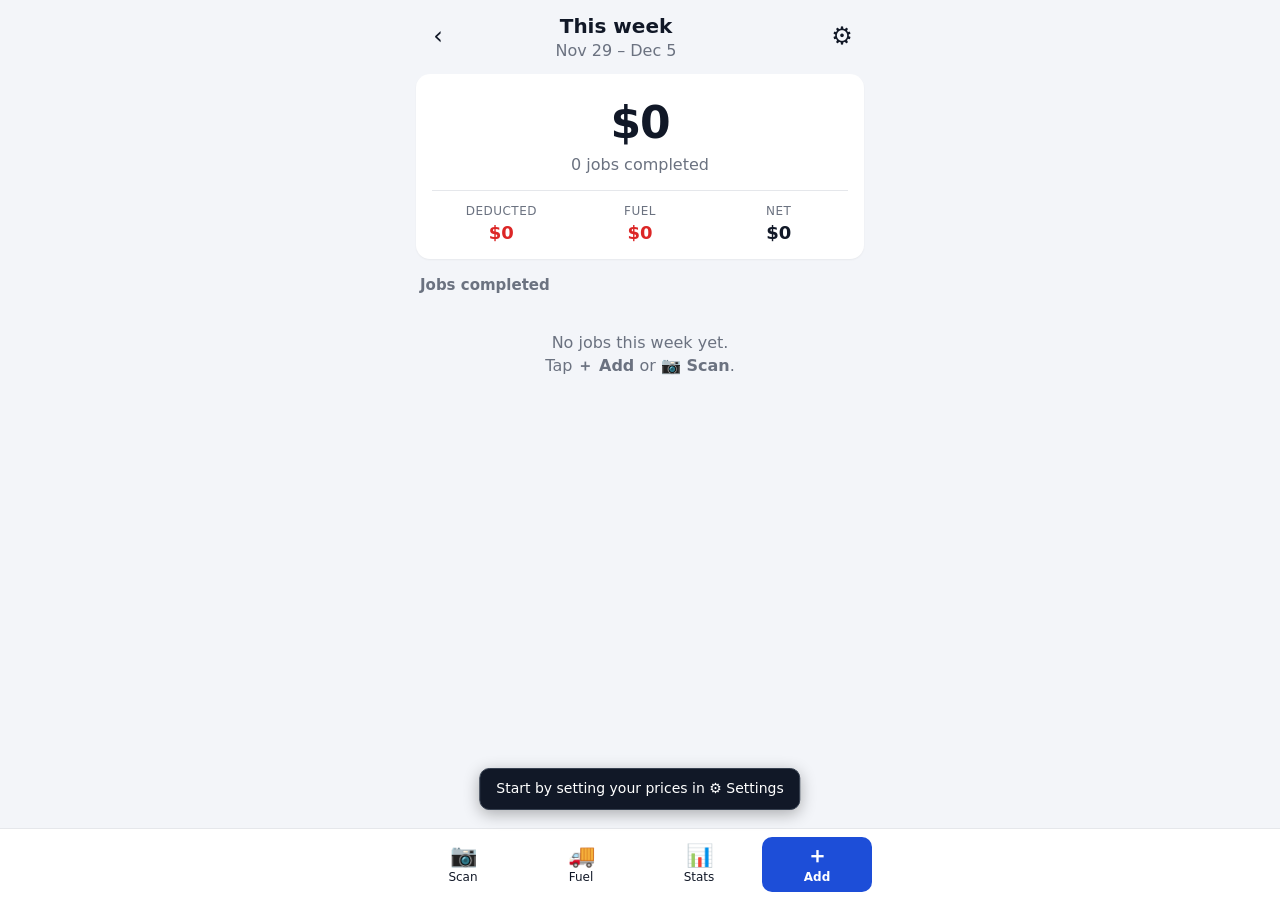
<file: job-tracker/index.html>
<!doctype html>
<html lang="en">
<head>
  <meta charset="utf-8">
  <meta name="viewport" content="width=device-width, initial-scale=1, viewport-fit=cover">
  <meta name="theme-color" content="#1d4ed8">
  <title>Job Tracker</title>
  <link rel="manifest" href="manifest.json">
  <link rel="icon" href="icon.svg" type="image/svg+xml">
  <link rel="apple-touch-icon" href="icon-192.png">
  <link rel="stylesheet" href="style.css">
</head>
<body>
  <!-- ===== Week view ===== -->
  <main id="view-week" class="view">
    <header class="top">
      <button class="icon-btn" id="prev-week" aria-label="Previous week">‹</button>
      <div class="title">
        <h1 id="week-title">This week</h1>
        <div id="week-range" class="muted"></div>
      </div>
      <button class="icon-btn" id="next-week" aria-label="Next week">›</button>
      <button class="icon-btn" id="open-settings" aria-label="Settings">⚙</button>
    </header>

    <section class="hero">
      <div id="week-gross" class="big">$0</div>
      <div id="week-count" class="muted">0 jobs completed</div>
      <div class="breakdown">
        <div><span>Deducted</span><b id="week-deducted" class="neg">$0</b></div>
        <div><span>Fuel</span><b id="week-fuel" class="neg">$0</b></div>
        <div><span>Net</span><b id="week-net">$0</b></div>
      </div>
    </section>

    <div id="backup-banner" class="banner" hidden>
      <span>No backup in 14+ days.</span>
      <button class="link" data-action="export-json">Back up now</button>
    </div>

    <section>
      <h2 class="section-title">Jobs completed</h2>
      <div id="week-list" class="list"></div>
    </section>
  </main>

  <!-- ===== Stats view ===== -->
  <main id="view-stats" class="view" hidden>
    <header class="top">
      <div class="title"><h1>Statistics</h1></div>
      <button class="icon-btn" id="open-settings-2" aria-label="Settings">⚙</button>
    </header>
    <div id="stats-periods" class="chips"></div>
    <div id="stats-body"></div>
  </main>

  <!-- ===== Bottom bar ===== -->
  <nav class="bottom">
    <button id="btn-scan"><span class="ico">📷</span><span>Scan</span></button>
    <button id="btn-fuel"><span class="ico">🚚</span><span>Fuel</span></button>
    <button id="btn-stats"><span class="ico">📊</span><span id="btn-stats-label">Stats</span></button>
    <button id="btn-add" class="primary"><span class="ico">＋</span><span>Add</span></button>
  </nav>

  <input type="file" id="scan-camera" accept="image/*" capture="environment" hidden>
  <input type="file" id="scan-file" accept="image/*" hidden>
  <input type="file" id="import-file" accept="application/json,.json" hidden>

  <!-- ===== Job sheet ===== -->
  <dialog id="job-sheet" class="sheet">
    <form method="dialog" id="job-form">
      <header class="sheet-head">
        <h2 id="job-sheet-title">Add job</h2>
        <button type="button" class="icon-btn" data-close aria-label="Close">✕</button>
      </header>
      <div id="job-scan-status" class="status" hidden></div>

      <label class="field-label">Job type</label>
      <div id="job-types" class="seg wrap"></div>

      <div id="job-levels-wrap">
        <label class="field-label">Level</label>
        <div id="job-levels" class="seg"></div>
      </div>

      <div class="row2">
        <label>Job ID<input id="job-id" inputmode="numeric" autocomplete="off" placeholder="208332"></label>
        <label>Date<input id="job-date" type="date" required></label>
      </div>
      <div id="job-dup" class="warn" hidden></div>
      <label>Address<input id="job-address" autocomplete="off" placeholder="4565 S 23rd St, Milwaukee, WI 53221"></label>
      <div class="row2">
        <label>Price $<input id="job-price" inputmode="decimal" placeholder="0.00"></label>
        <label>Time window<input id="job-time" autocomplete="off" placeholder="3 - 4 PM"></label>
      </div>
      <label>Notes<input id="job-notes" autocomplete="off"></label>
      <div id="job-wo" class="muted small"></div>
      <details id="job-raw" hidden><summary>Show recognized text</summary><pre></pre></details>

      <div class="actions">
        <button type="button" id="job-delete" class="danger" hidden>Delete</button>
        <button type="submit" class="primary grow">Save</button>
      </div>
    </form>
  </dialog>

  <!-- ===== Expense sheet ===== -->
  <dialog id="exp-sheet" class="sheet">
    <form method="dialog" id="exp-form">
      <header class="sheet-head">
        <h2 id="exp-sheet-title">Add expense</h2>
        <button type="button" class="icon-btn" data-close aria-label="Close">✕</button>
      </header>
      <div class="seg" id="exp-kind">
        <button type="button" data-kind="fuel">⛽ Fuel</button>
        <button type="button" data-kind="deduction">➖ Deduction</button>
      </div>
      <div id="exp-ded-fields">
        <label>Charge<select id="exp-charge"></select></label>
        <label id="exp-name-wrap">Name<input id="exp-name" autocomplete="off" placeholder="e.g. Modem not returned"></label>
        <label>Related job ID<input id="exp-jobid" inputmode="numeric" autocomplete="off"></label>
      </div>
      <div class="row2">
        <label>Amount $<input id="exp-amount" inputmode="decimal" placeholder="0.00" required></label>
        <label>Date<input id="exp-date" type="date" required></label>
      </div>
      <label id="exp-gal-wrap">Gallons<input id="exp-gallons" inputmode="decimal" placeholder="optional"></label>
      <label>Note<input id="exp-note" autocomplete="off"></label>
      <div class="actions">
        <button type="button" id="exp-delete" class="danger" hidden>Delete</button>
        <button type="submit" class="primary grow">Save</button>
      </div>
    </form>
  </dialog>

  <!-- ===== Scan choice ===== -->
  <dialog id="scan-sheet" class="sheet">
    <header class="sheet-head">
      <h2>Scan work order</h2>
      <button type="button" class="icon-btn" data-close aria-label="Close">✕</button>
    </header>
    <p class="muted">Use the job card or the End of Day Summary.</p>
    <div class="actions col">
      <button id="scan-paste" class="primary">📋 Paste text (most accurate)</button>
      <button id="scan-pick">🖼 Pick screenshot / photo</button>
      <button id="scan-take">📷 Take photo</button>
    </div>
    <details class="howto">
      <summary>How to copy text with Google Lens</summary>
      <ol>
        <li>Take a screenshot of the job card or End of Day Summary.</li>
        <li>Open it in Google Photos → tap <b>Lens</b> → <b>Text</b> → <b>Copy all</b> (or <b>Select all</b> → <b>Copy</b>).</li>
        <li>Come back here → <b>Paste text</b>.</li>
      </ol>
      <p>Tip: if Job Tracker is added to your home screen, you can also tap <b>Share</b> in Lens and pick <b>Job Tracker</b>.</p>
    </details>
  </dialog>

  <!-- ===== Paste text ===== -->
  <dialog id="paste-sheet" class="sheet">
    <form method="dialog" id="paste-form">
      <header class="sheet-head">
        <h2>Paste text</h2>
        <button type="button" class="icon-btn" data-close aria-label="Close">✕</button>
      </header>
      <button type="button" id="paste-clip">📋 Paste from clipboard</button>
      <label>Text<textarea id="paste-text" rows="8" placeholder="Job #208332&#10;3 - 4 PM  RESCUE SI SP&#10;4565 S 23rd St Apt 4, Milwaukee, WI 53221"></textarea></label>
      <div id="paste-msg" class="warn" hidden></div>
      <div class="actions">
        <button type="submit" class="primary grow">Read text</button>
      </div>
    </form>
  </dialog>

  <!-- ===== Crop ===== -->
  <dialog id="crop-sheet" class="sheet full">
    <header class="sheet-head">
      <h2>Select the job card</h2>
      <button type="button" class="icon-btn" data-close aria-label="Close">✕</button>
    </header>
    <p class="muted small">Drag the corners (touch near a corner, no need to hit the dot) so the box covers only the job info. Tap ✕ to cancel.</p>
    <div class="crop-outer">
      <div id="crop-wrap">
        <img id="crop-img" alt="Selected image">
        <div id="crop-box"><i data-h="nw"></i><i data-h="ne"></i><i data-h="sw"></i><i data-h="se"></i></div>
      </div>
    </div>
    <div class="actions">
      <button type="button" id="crop-reset">Whole image</button>
      <button type="button" id="crop-go" class="primary grow">Read text</button>
    </div>
  </dialog>

  <!-- ===== Scan review (several jobs) ===== -->
  <dialog id="review-sheet" class="sheet">
    <form method="dialog" id="review-form">
      <header class="sheet-head">
        <h2 id="review-title">Found jobs</h2>
        <button type="button" class="icon-btn" data-close aria-label="Close">✕</button>
      </header>
      <label>Date for all<input id="review-date" type="date" required></label>
      <div id="review-list" class="list"></div>
      <details id="review-raw"><summary>Show recognized text</summary><pre></pre></details>
      <div class="actions">
        <button type="submit" class="primary grow" id="review-save">Add selected</button>
      </div>
    </form>
  </dialog>

  <!-- ===== Settings ===== -->
  <dialog id="settings-sheet" class="sheet full">
    <header class="sheet-head">
      <h2>Settings</h2>
      <button type="button" class="icon-btn" data-close aria-label="Close">✕</button>
    </header>

    <section class="card">
      <h3>Price for each code</h3>
      <div id="rates"></div>
    </section>

    <section class="card">
      <h3>Charges (deductions)</h3>
      <p class="muted small">One-time charges are picked when you log a deduction. Per week / per job / % are applied automatically (per week only in weeks you worked).</p>
      <div id="charges"></div>
      <button type="button" id="add-charge">＋ Add charge</button>
    </section>

    <section class="card">
      <h3>Job types</h3>
      <p class="muted small">Scan words: words in the work-order code that mean this type (comma separated).</p>
      <div id="types"></div>
      <button type="button" id="add-type">＋ Add job type</button>
    </section>

    <section class="card">
      <h3>Level scan words</h3>
      <div id="levels"></div>
    </section>

    <section class="card">
      <h3>Data</h3>
      <p class="muted small" id="data-info"></p>
      <div class="actions col">
        <button type="button" data-action="export-json">⬇ Export backup (JSON)</button>
        <button type="button" data-action="import-json">⬆ Import backup</button>
        <button type="button" data-action="export-csv">⬇ Export jobs CSV</button>
        <button type="button" data-action="clear-learned" id="clear-learned">Forget scan corrections</button>
        <button type="button" data-action="wipe" class="danger">Delete all data</button>
      </div>
    </section>
  </dialog>

  <div id="toast" class="toast" hidden></div>

  <script src="ocr.js"></script>
  <script src="app.js"></script>
</body>
</html>
</file>
<file: job-tracker/style.css>
:root {
  --bg: #f3f5f9;
  --card: #ffffff;
  --text: #111827;
  --muted: #6b7280;
  --line: #e5e7eb;
  --accent: #1d4ed8;
  --accent-text: #ffffff;
  --neg: #dc2626;
  --pos: #15803d;
  --warn-bg: #fef3c7;
  --warn-text: #92400e;
  --chip: #e8edf7;
  --radius: 14px;
}
@media (prefers-color-scheme: dark) {
  :root {
    --bg: #0b1220;
    --card: #141c2e;
    --text: #e5e7eb;
    --muted: #94a3b8;
    --line: #243049;
    --accent: #3b82f6;
    --neg: #f87171;
    --pos: #4ade80;
    --warn-bg: #3a2c0a;
    --warn-text: #fcd34d;
    --chip: #1e293b;
  }
}

* { box-sizing: border-box; }
html, body { margin: 0; }
body {
  background: var(--bg);
  color: var(--text);
  font: 16px/1.4 system-ui, -apple-system, "Segoe UI", Roboto, sans-serif;
  -webkit-tap-highlight-color: transparent;
}
.view {
  max-width: 480px;
  margin: 0 auto;
  padding: 12px 16px calc(96px + env(safe-area-inset-bottom));
}
[hidden] { display: none !important; }

button, input, select {
  font: inherit;
  color: inherit;
}
button {
  border: 1px solid var(--line);
  background: var(--card);
  border-radius: 10px;
  padding: 10px 14px;
  cursor: pointer;
  min-height: 44px;
}
button.primary { background: var(--accent); color: var(--accent-text); border-color: var(--accent); font-weight: 600; }
button.danger { color: var(--neg); border-color: var(--neg); background: transparent; }
button.link { border: 0; background: none; color: var(--accent); padding: 0; min-height: 0; font-weight: 600; }
.icon-btn { border: 0; background: none; font-size: 24px; padding: 4px 10px; min-width: 44px; }

.muted { color: var(--muted); }
.small { font-size: 13px; }
.neg { color: var(--neg); }
.pos { color: var(--pos); }

/* Header */
.top { display: flex; align-items: center; gap: 4px; }
.top .title { flex: 1; text-align: center; }
.top h1 { font-size: 20px; margin: 0; }
#view-stats .top .title { text-align: left; }

/* Hero */
.hero {
  background: var(--card);
  border-radius: var(--radius);
  padding: 18px 16px 14px;
  margin: 12px 0;
  text-align: center;
  box-shadow: 0 1px 2px rgb(0 0 0 / .05);
}
.big { font-size: 44px; font-weight: 700; letter-spacing: -1px; }
.breakdown { display: flex; justify-content: space-between; margin-top: 14px; border-top: 1px solid var(--line); padding-top: 12px; }
.breakdown div { flex: 1; display: flex; flex-direction: column; }
.breakdown span { font-size: 12px; color: var(--muted); text-transform: uppercase; letter-spacing: .04em; }
.breakdown b { font-size: 18px; }

.banner { background: var(--warn-bg); color: var(--warn-text); border-radius: 10px; padding: 10px 12px; display: flex; justify-content: space-between; gap: 8px; margin-bottom: 12px; }
.banner .link { color: inherit; text-decoration: underline; }

.section-title { font-size: 15px; color: var(--muted); font-weight: 600; margin: 16px 4px 8px; }

/* List */
.list { display: flex; flex-direction: column; gap: 6px; }
.day { display: flex; justify-content: space-between; font-weight: 600; font-size: 14px; color: var(--muted); padding: 10px 4px 2px; }
.item {
  display: flex; gap: 10px; align-items: flex-start;
  background: var(--card); border: 0; border-radius: 12px;
  padding: 10px 12px; text-align: left; width: 100%;
}
.item .main { flex: 1; min-width: 0; }
.line1 { display: flex; gap: 6px; align-items: center; flex-wrap: wrap; }
.item .addr { font-size: 13px; color: var(--muted); white-space: nowrap; overflow: hidden; text-overflow: ellipsis; }
.item .amt { font-weight: 600; white-space: nowrap; }
.badge { background: var(--chip); border-radius: 6px; padding: 1px 7px; font-size: 13px; font-weight: 600; }
.empty { text-align: center; color: var(--muted); padding: 28px 0; }

/* Bottom nav */
.bottom {
  position: fixed; left: 0; right: 0; bottom: 0;
  display: flex; gap: 8px; justify-content: center;
  padding: 8px 12px calc(8px + env(safe-area-inset-bottom));
  background: var(--card); border-top: 1px solid var(--line);
}
.bottom button { flex: 1; max-width: 110px; display: flex; flex-direction: column; align-items: center; font-size: 12px; padding: 6px; border: 0; background: none; }
.bottom button.primary { background: var(--accent); }
.bottom .ico { font-size: 22px; line-height: 1.2; }

/* Sheets */
dialog.sheet {
  border: 0; padding: 16px; width: 100%; max-width: 480px;
  margin: auto auto 0; border-radius: 18px 18px 0 0;
  background: var(--bg); color: var(--text);
  max-height: 92vh; overflow-y: auto;
}
dialog.sheet.full { max-height: 100vh; height: 100%; border-radius: 0; margin: 0 auto; }
dialog::backdrop { background: rgb(0 0 0 / .45); }
.sheet-head { display: flex; justify-content: space-between; align-items: center; margin-bottom: 8px; }
.sheet-head h2 { margin: 0; font-size: 20px; }

label { display: block; font-size: 13px; color: var(--muted); margin: 10px 0 0; }
.field-label { margin-top: 12px; margin-bottom: 6px; }
label input, label select {
  display: block; width: 100%; margin-top: 4px;
  padding: 10px 12px; border-radius: 10px; border: 1px solid var(--line);
  background: var(--card); min-height: 44px; font-size: 16px;
}
.row2 { display: grid; grid-template-columns: 1fr 1fr; gap: 10px; }

.seg { display: flex; gap: 6px; }
.seg.wrap { flex-wrap: wrap; }
.seg button { flex: 1; min-width: 70px; font-weight: 600; }
.seg button.on { background: var(--accent); color: var(--accent-text); border-color: var(--accent); }
.seg.missing button { border-color: var(--neg); }

.actions { display: flex; gap: 10px; margin-top: 18px; }
.actions.col { flex-direction: column; }
.grow { flex: 1; }

.warn { background: var(--warn-bg); color: var(--warn-text); border-radius: 8px; padding: 6px 10px; font-size: 13px; margin-top: 8px; }
.status { background: var(--chip); border-radius: 8px; padding: 8px 10px; font-size: 14px; }
pre { white-space: pre-wrap; font-size: 12px; background: var(--card); padding: 8px; border-radius: 8px; }
details { margin-top: 10px; font-size: 13px; color: var(--muted); }

/* Review rows */
.rev { background: var(--card); border-radius: 12px; padding: 10px 12px; display: flex; gap: 10px; align-items: flex-start; }
.rev input[type=checkbox] { width: 22px; height: 22px; margin-top: 2px; }
.rev .main { flex: 1; min-width: 0; }
.rev .seg button { min-width: 0; min-height: 36px; padding: 4px; font-size: 13px; }
.rev .seg { margin-top: 6px; }
.rev .tag { font-size: 12px; color: var(--warn-text); background: var(--warn-bg); border-radius: 6px; padding: 1px 6px; }

/* Settings */
.card { background: var(--card); border-radius: var(--radius); padding: 12px 14px; margin-bottom: 12px; }
.card h3 { margin: 0 0 6px; font-size: 16px; }
.card button { margin-top: 8px; }
.rate-row { display: grid; grid-template-columns: 70px repeat(3, 1fr); gap: 6px; align-items: center; margin-top: 6px; }
.rate-row.head { font-size: 12px; color: var(--muted); text-align: center; }
.rate-row .name { font-weight: 600; font-size: 14px; }
.rate-row input, .set-row input, .set-row select {
  width: 100%; padding: 8px; border-radius: 8px; border: 1px solid var(--line);
  background: var(--bg); min-height: 40px; font-size: 16px;
}
.set-row { display: grid; gap: 6px; align-items: center; margin-top: 8px; padding-top: 8px; border-top: 1px solid var(--line); }
.set-row.charge { grid-template-columns: 1fr 100px 40px; }
.set-row.charge input[data-f=name] { grid-column: 1 / -1; }
.set-row.type { grid-template-columns: 60px 1fr 40px; }
.set-row.type .sub { grid-column: 1 / -1; display: flex; gap: 12px; align-items: center; font-size: 13px; color: var(--muted); }
.set-row.type .sub input[type=text] { flex: 1; }
.set-row.level { grid-template-columns: 70px 1fr; }
.set-row .del { margin: 0; padding: 0; min-height: 40px; border: 0; color: var(--neg); background: none; font-size: 18px; }
.set-row input[type=checkbox] { width: 20px; height: 20px; min-height: 0; }
.chk { display: inline-flex; gap: 4px; align-items: center; margin: 0; }

/* Stats */
.chips { display: flex; gap: 6px; overflow-x: auto; padding: 10px 0; }
.chips button { white-space: nowrap; min-height: 36px; padding: 6px 12px; border-radius: 999px; font-size: 14px; }
.chips button.on { background: var(--accent); color: var(--accent-text); border-color: var(--accent); }
.grid { display: grid; grid-template-columns: 1fr 1fr; gap: 8px; }
.tile { background: var(--card); border-radius: 12px; padding: 10px 12px; }
.tile > span { font-size: 12px; color: var(--muted); text-transform: uppercase; letter-spacing: .04em; }
.tile b { display: block; font-size: 22px; }
table { width: 100%; border-collapse: collapse; background: var(--card); border-radius: 12px; overflow: hidden; font-size: 14px; }
th, td { padding: 8px 10px; text-align: left; border-bottom: 1px solid var(--line); }
th { color: var(--muted); font-weight: 600; font-size: 12px; }
td.r, th.r { text-align: right; }
.bars { display: flex; align-items: flex-end; gap: 4px; height: 140px; background: var(--card); border-radius: 12px; padding: 10px 8px 0; }
.bar { flex: 1; display: flex; flex-direction: column; align-items: center; justify-content: flex-end; height: 100%; }
.bar i { display: block; width: 100%; background: var(--accent); border-radius: 4px 4px 0 0; min-height: 2px; }
.bar.cur i { background: var(--pos); }
.bar small { font-size: 10px; color: var(--muted); padding: 2px 0 4px; }

.toast {
  position: fixed; left: 50%; transform: translateX(-50%);
  bottom: calc(90px + env(safe-area-inset-bottom));
  background: #111827; color: #fff; padding: 10px 16px; border-radius: 10px; z-index: 10;
  font-size: 14px; max-width: 90vw;
  border: 1px solid #374151; box-shadow: 0 4px 16px rgb(0 0 0 / .3);
}

/* Paste */
textarea {
  display: block; width: 100%; margin-top: 4px; padding: 10px 12px; border-radius: 10px;
  border: 1px solid var(--line); background: var(--card); color: var(--text); font: 15px/1.4 inherit; resize: vertical;
}
#paste-clip { width: 100%; margin-top: 4px; }
.howto { margin-top: 14px; font-size: 14px; color: var(--text); }
.howto ol { padding-left: 20px; margin: 8px 0; }
.howto li { margin-bottom: 4px; }

/* Crop */
/* Wide side margins keep the image and its corners away from the screen
   edges, where Android's back swipe starts. */
.crop-outer {
  display: flex; justify-content: center; margin: 8px -16px 0; padding: 20px 44px;
  touch-action: none; user-select: none; -webkit-user-select: none;
}
#crop-wrap { position: relative; display: inline-block; overflow: hidden; border-radius: 8px; }
#crop-img { display: block; max-width: 100%; max-height: calc(100vh - 270px); pointer-events: none; }
#crop-box {
  position: absolute; border: 2px solid #fff; outline: 2px solid var(--accent);
  box-shadow: 0 0 0 9999px rgb(0 0 0 / .55); cursor: move;
}
#crop-box i {
  position: absolute; width: 22px; height: 22px; border-radius: 50%;
  background: var(--accent); border: 3px solid #fff; box-sizing: border-box;
}
#crop-box i[data-h=nw] { left: -4px; top: -4px; }
#crop-box i[data-h=ne] { right: -4px; top: -4px; }
#crop-box i[data-h=sw] { left: -4px; bottom: -4px; }
#crop-box i[data-h=se] { right: -4px; bottom: -4px; }
.tag.mem { color: var(--accent); background: var(--chip); }
.rid-wrap { font-weight: 700; display: inline-flex; align-items: center; gap: 1px; }
.rid { width: 92px; font: inherit; font-weight: 700; padding: 2px 6px; border: 1px solid var(--line); border-radius: 6px; background: var(--bg); color: var(--text); min-height: 32px; }
</file>
